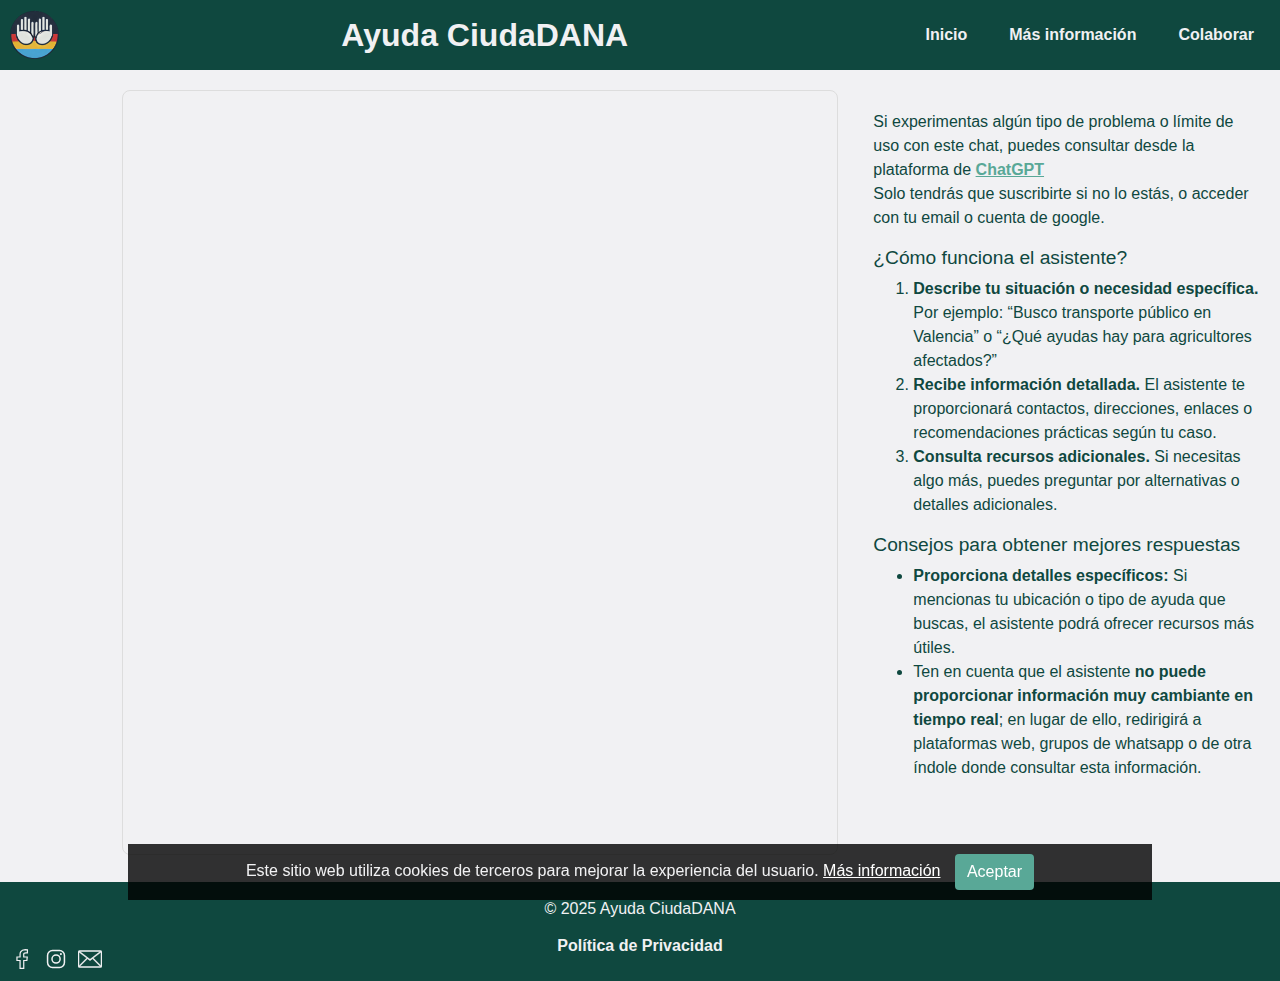
<file: index.html>
<!DOCTYPE html>
<html lang="en">
    <head>
        <meta charset="UTF-8">
        <meta name="viewport" content="width=device-width, initial-scale=1.0">
        <title>Ayuda CiudaDANA</title>
        <link rel="stylesheet" href="https://stackpath.bootstrapcdn.com/bootstrap/4.5.2/css/bootstrap.min.css">
        <link rel="stylesheet" href="src/css/styles.css">
        <link rel="icon" href="assets/images/favicon.png" type="image/png" sizes="64x64">
    </head>
    <body>
        <header>
            <a href="index.html">
    <img src="assets/images/favicon.png" alt="Logo" class="logo">
</a>
            <h1 class="desktop">Ayuda CiudaDANA</h1>
            <nav>
                <ul class="nav">
                    <li class="nav-item desktop"><a class="nav-link" href="index.html">Inicio</a></li>
                    <li class="nav-item"><a class="nav-link" href="informacion.html">Más información</a></li>
                    <li class="nav-item"><a class="nav-link" href="https://docs.google.com/forms/d/e/1FAIpQLSehAuGHEoLklO55OTXAfHn6-4UfOqzXRkGXZFRJq-l5tNhA9g/viewform?usp=header">Colaborar</a></li>
                    <!--<li class="nav-item mobile"><a class="nav-link" href="apoyar.html">Apoyar</a></li>-->
                    <!--<li class="nav-item desktop"><a class="nav-link" target="_blank" href="https://docs.google.com/forms/d/e/1FAIpQLSfA8-1fHoUd4fayLYDmZsV1x6l9KceE4DXKJ8zA0-10I_GkFQ/viewform?usp=sf_link">Encuesta de satisfacción</a></li>-->
                    <!--<li class="nav-item"><a class="nav-link" href="mailto:ayudaciudadana.ia@gmail.com">Contacto</a></li>-->
                </ul>
            </nav>
        </header>
        <main class="container-fluid">
            <div class="row">
                <div class="col-lg-0 col-md-1 col-sm-0">
                </div>
                <div class="col-lg-7 col-md-8 col-sm-12">
                    <iframe
                        src="https://www.chatbase.co/chatbot-iframe/7gGthDjTino7LSeWfmX0X"
                        frameborder="0" class="chatbot"
                    ></iframe>
                </div>
            <div class="col-lg-4 col-md-3 com-sm-12 text-container">
                <p>Si experimentas algún tipo de problema o límite de uso con este chat, puedes consultar desde la plataforma de <a href="https://chatgpt.com/g/g-673082800a448190bd45a16e20c4fab5-ayuda-ciudadana">ChatGPT</a><br>Solo tendrás que suscribirte si no lo estás, o acceder con tu email o cuenta de google.
            
                <h4>¿Cómo funciona el asistente?</h4>
                <ol>
                    <li><b>Describe tu situación o necesidad específica.</b> Por ejemplo: “Busco transporte público en Valencia” o “¿Qué ayudas hay para agricultores afectados?”</li>
                    <li><b>Recibe información detallada.</b> El asistente te proporcionará contactos, direcciones, enlaces o recomendaciones prácticas según tu caso.</li>
                    <li><b>Consulta recursos adicionales.</b> Si necesitas algo más, puedes preguntar por alternativas o detalles adicionales.</li>
                </ol>
                <h4>Consejos para obtener mejores respuestas</h4>
                <ul>
                    <li><b>Proporciona detalles específicos:</b> Si mencionas tu ubicación o tipo de ayuda que buscas, el asistente podrá ofrecer recursos más útiles.</li>
                    <li>Ten en cuenta que el asistente <b>no puede proporcionar información muy cambiante en tiempo real</b>; en lugar de ello, redirigirá a plataformas web, grupos de whatsapp o de otra índole donde consultar esta información.</li>
                </ul>
            </div>
            <div class="row mobile">
                <div class="text-container mobile">
                     </div>
            </div>
            <!--<div class="row mobile">
                <div class="col-12 text-center">
                    <a class="btn btn-primary nav-link" href="info">Más información</a>
                </div>
            </div>-->
            <div class="cookie-consent" id="cookieConsent">
        <p>Este sitio web utiliza cookies de terceros para mejorar la experiencia del usuario. <a href="privacy.html" target="_blank" style="color: #fff; text-decoration: underline;">Más información</a>
            <button class="btn btn-primary" onclick="acceptCookies()">Aceptar</button></p>
        </div>
        <div id="myModal" class="modal">
            <div class="modal-content">
                <span class="close">&times;</span>
            <p>Si experimentas algún tipo de problema o límite de uso con este chat, puedes consultar desde la plataforma de <a style="color: #59A897;" href="https://chatgpt.com/g/g-673082800a448190bd45a16e20c4fab5-ayuda-ciudadana">ChatGPT</a><br>Solo tendrás que suscribirte si no lo estás, o acceder con tu email o cuenta de google.
            <!--<button class="btn btn-primary" onclick="closeModal()">Cerrar</button></p>-->
            </div>
        </div>
        <script>
            function acceptCookies() {
                document.getElementById('cookieConsent').style.display = 'none';
                // Aquí puedes añadir el código para almacenar la aceptación de cookies en localStorage o cookies
            }

            // Get the modal
            var modal = document.getElementById("myModal");

            function closeModal() {
                modal.style.display = "none";
            }
            // Get the <span> element that closes the modal
            var span = document.getElementsByClassName("close")[0];

            // When the user clicks on <span> (x), close the modal
            span.onclick = function() {
                modal.style.display = "none";
            }

            // When the user clicks anywhere outside of the modal, close it
            window.onclick = function(event) {
                if (event.target == modal) {
                    modal.style.display = "none";
                }
            }

            // Show the modal after 5 seconds
            setTimeout(function() {
                modal.style.display = "block";
            }, 60000);
        </script>
        </main>
        <footer>
            <p>&copy; 2025 Ayuda CiudaDANA</p>
            <p><a class="nav-link" href="privacy.html">Política de Privacidad</a></p>
            <div class="social-icons">
                <a href="https://www.facebook.com/61569781966687/" target="_blank">
                    <img class="social-icon" src="assets/images/facebook-icon.svg" alt="Facebook" />
                </a>
                <a href="https://www.instagram.com/ayudaciudadana.ia" target="_blank">
                    <img class="social-icon" src="assets/images/instagram-icon.svg" alt="Instagram" />
                </a>
                <a href="mailto:ayudaciudadana.ia@gmail.com">
                    <img class="social-icon" src="assets/images/email-icon.svg" alt="Email" />
                </a>
            </div>
        </footer>
        <script src="https://code.jquery.com/jquery-3.5.1.slim.min.js"></script>
        <script src="https://cdn.jsdelivr.net/npm/@popperjs/core@2.9.2/dist/umd/popper.min.js"></script>
        <script src="https://stackpath.bootstrapcdn.com/bootstrap/4.5.2/js/bootstrap.min.js"></script>
        <script src="src/js/scripts.js"></script>
    </body>
</html>
</file>
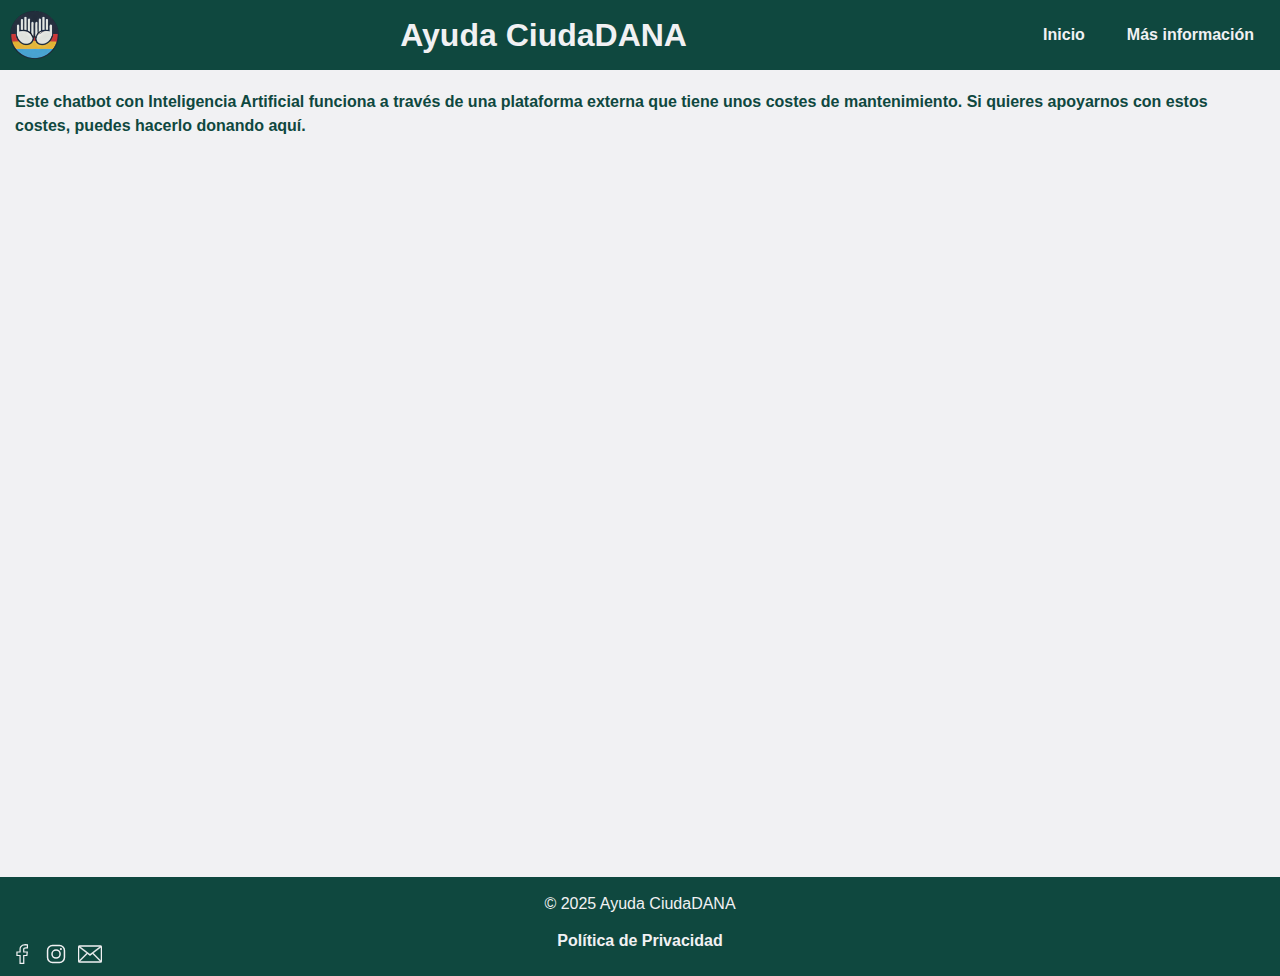
<file: apoyar.html>
<!DOCTYPE html>
<html lang="en">
<head>
    <meta charset="UTF-8">
    <meta name="viewport" content="width=device-width, initial-scale=1.0">
    <title>Ayuda CiudaDANA</title>
    <link rel="stylesheet" href="https://stackpath.bootstrapcdn.com/bootstrap/4.5.2/css/bootstrap.min.css">
    <link rel="stylesheet" href="src/css/styles.css">
    <link rel="icon" href="assets/images/favicon.png" type="image/png" sizes="64x64">
</head>
<body>
    <header>
        <a href="index.html">
    <img src="assets/images/favicon.png" alt="Logo" class="logo">
</a>
        <h1 class="desktop">Ayuda CiudaDANA</h1>
        <nav>
            <ul class="nav">
                <li class="nav-item desktop"><a class="nav-link" href="index.html">Inicio</a></li>
                <li class="nav-item"><a class="nav-link" href="informacion.html">Más información</a></li>
                <!--<li class="nav-item mobile"><a class="nav-link" href="apoyar.html">Apoyar</a></li>-->
                <!--<li class="nav-item desktop"><a class="nav-link" target="_blank" href="https://docs.google.com/forms/d/e/1FAIpQLSfA8-1fHoUd4fayLYDmZsV1x6l9KceE4DXKJ8zA0-10I_GkFQ/viewform?usp=sf_link">Encuesta de satisfacción</a></li>-->
                <!--<li class="nav-item"><a class="nav-link" href="mailto:ayudaciudadana.ia@gmail.com">Contacto</a></li>-->
            </ul>
        </nav>
    </header>
    <main class="container-fluid">
        <div class="row">
            <div class="col-md-12">
                <div class="iframe-container">
                    <p class="text-bold">
                        Este chatbot con Inteligencia Artificial funciona a través de una plataforma externa que tiene unos costes de mantenimiento. 
                        Si quieres apoyarnos con estos costes, puedes hacerlo donando aquí.
                    </p>
                    <iframe id="kofiframe" src="https://ko-fi.com/ayudaciudadana/?hidefeed=true&widget=true&embed=true&preview=true" height="650" title="ayudaciudadana">
                    </iframe>
                </div>
                <a class="btn btn-primary nav-link mobile" href="index">Volver al chat</a>
            </div>
        </div>
    </main>
    <footer>
        <p>&copy; 2025 Ayuda CiudaDANA</p>
        <p><a class="nav-link" href="privacy.html">Política de Privacidad</a></p>
          <div class="social-icons">
            <a href="https://www.facebook.com/61569781966687/" target="_blank">
                <img class="social-icon" src="assets/images/facebook-icon.svg" alt="Facebook" />
            </a>
            <a href="https://www.instagram.com/ayudaciudadana.ia" target="_blank">
                <img class="social-icon" src="assets/images/instagram-icon.svg" alt="Instagram" />
            </a>
            <a href="mailto:ayudaciudadana.ia@gmail.com">
                <img class="social-icon" src="assets/images/email-icon.svg" alt="Email" />
            </a>
        </div>  
    </footer>
    <script src="https://code.jquery.com/jquery-3.5.1.slim.min.js"></script>
    <script src="https://cdn.jsdelivr.net/npm/@popperjs/core@2.9.2/dist/umd/popper.min.js"></script>
    <script src="https://stackpath.bootstrapcdn.com/bootstrap/4.5.2/js/bootstrap.min.js"></script>
    <script src="src/js/scripts.js"></script>
</body>
</html>
</file>
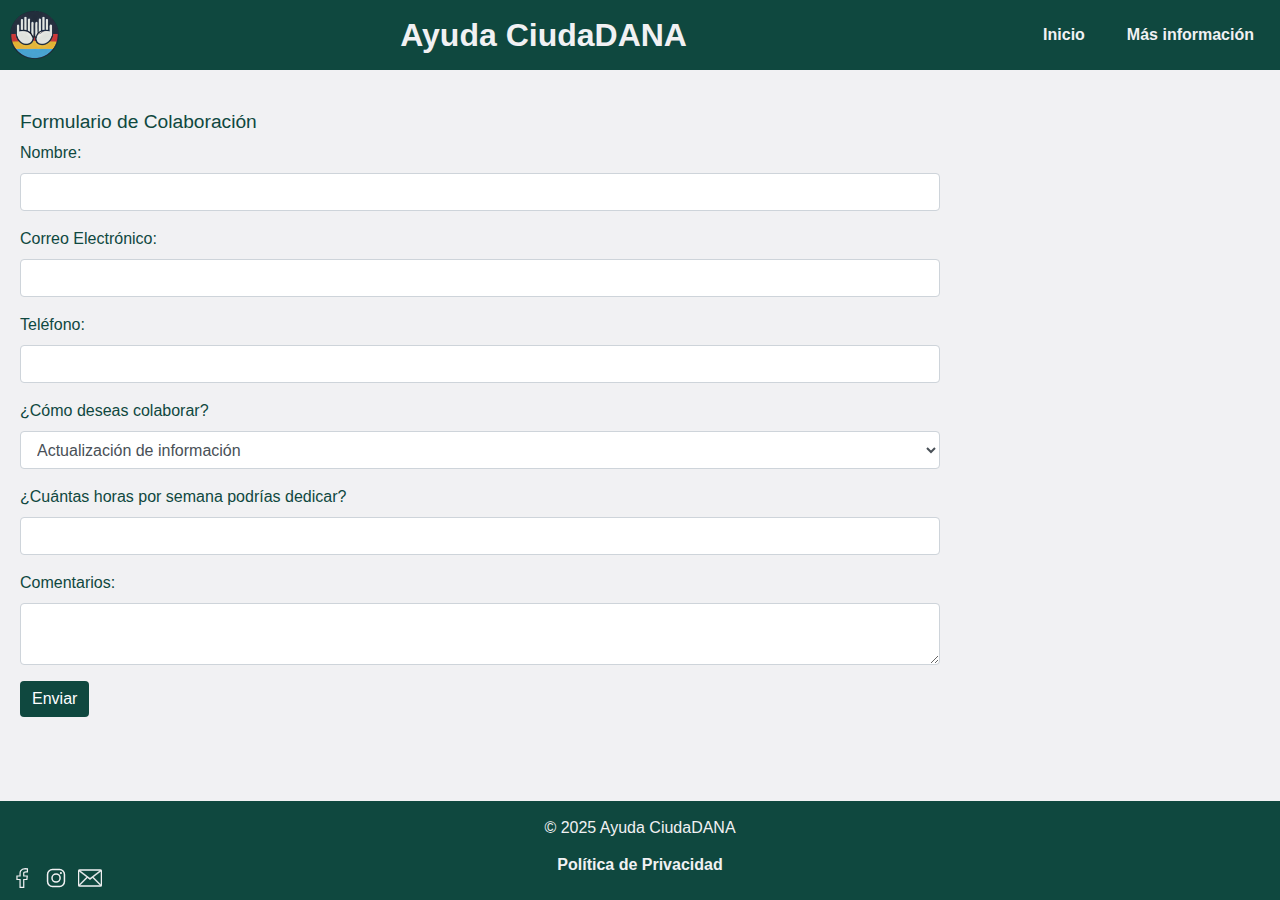
<file: colaborar.html>
<!DOCTYPE html>
<html lang="en">
<head>
    <meta charset="UTF-8">
    <meta name="viewport" content="width=device-width, initial-scale=1.0">
    <title>Ayuda CiudaDANA</title>
    <link rel="stylesheet" href="https://stackpath.bootstrapcdn.com/bootstrap/4.5.2/css/bootstrap.min.css">
    <link rel="stylesheet" href="src/css/styles.css">
    <link rel="icon" href="assets/images/favicon.png" type="image/png" sizes="64x64">
</head>
<body>
    <header>
        <a href="index.html">
    <img src="assets/images/favicon.png" alt="Logo" class="logo">
</a>
        <h1 class="desktop">Ayuda CiudaDANA</h1>
        <nav>
            <ul class="nav">
                <li class="nav-item desktop"><a class="nav-link" href="index.html">Inicio</a></li>
                <li class="nav-item"><a class="nav-link" href="informacion.html">Más información</a></li>
                <!--<li class="nav-item mobile"><a class="nav-link" href="apoyar.html">Apoyar</a></li>-->
                <!--<li class="nav-item desktop"><a class="nav-link" target="_blank" href="https://docs.google.com/forms/d/e/1FAIpQLSfA8-1fHoUd4fayLYDmZsV1x6l9KceE4DXKJ8zA0-10I_GkFQ/viewform?usp=sf_link">Encuesta de satisfacción</a></li>-->
                <!--<li class="nav-item"><a class="nav-link" href="mailto:ayudaciudadana.ia@gmail.com">Contacto</a></li>-->
            </ul>
        </nav>
    </header>
    <main class="container-fluid">
        <div class="row">
            <div class="col-lg-9 col-md-7 col-sm-12 text-container">
                <h4>Formulario de Colaboración</h4>
                <form action="colaborar.php" method="post">
                    <div class="form-group">
                        <label for="name">Nombre:</label>
                        <input type="text" class="form-control" id="name" name="name" required>
                    </div>
                    <div class="form-group">
                        <label for="email">Correo Electrónico:</label>
                        <input type="email" class="form-control" id="email" name="email" required>
                    </div>
                    <div class="form-group">
                        <label for="phone">Teléfono:</label>
                        <input type="phone" class="form-control" id="phone" name="phone">
                    </div>
                    <div class="form-group">
                        <label for="collaboration">¿Cómo deseas colaborar?</label>
                        <select class="form-control" id="collaboration" name="collaboration" required>
                            <option value="information_collection">Actualización de información</option>
                            <option value="ai_training">Entrenamiento de IA</option>
                            <option value="web_development">Desarrollo web</option>
                            <option value="others">Otros (especificar abajo)</option>
                        </select>
                    </div>
                    <div class="form-group" id="other_collaboration_div" style="display: none;">
                    <textarea class="form-control" name="other_collaboration" id="other_collaboration" rows="2"></textarea>
                    </div>
                    <div class="form-group">
                        <label for="hours">¿Cuántas horas por semana podrías dedicar?</label>
                        <input type="number" class="form-control" id="hours" name="hours" required>
                    </div>
                    <div class="form-group">
                        <label for="comments">Comentarios:</label>
                        <textarea class="form-control" name="comments" id="comments" rows="2"></textarea>
                    </div>
                    <button type="submit" class="btn btn-primary">Enviar</button>
                </form>
            </div>
            <div class="col-12 btn-container mobile">
                <a class="col-6 btn btn-primary nav-link btn-spacing" href="index.html">Volver al chat</a>
            </div>
        </div>
    </main>
    <footer>
        <p>&copy; 2025 Ayuda CiudaDANA</p>
        <p><a class="nav-link" href="privacy.html">Política de Privacidad</a></p>
          <div class="social-icons">
            <a href="https://www.facebook.com/61569781966687/" target="_blank">
                <img class="social-icon" src="assets/images/facebook-icon.svg" alt="Facebook" />
            </a>
            <a href="https://www.instagram.com/ayudaciudadana.ia" target="_blank">
                <img class="social-icon" src="assets/images/instagram-icon.svg" alt="Instagram" />
            </a>
            <a href="mailto:ayudaciudadana.ia@gmail.com">
                <img class="social-icon" src="assets/images/email-icon.svg" alt="Email" />
            </a>
        </div>  
    </footer>
    <script src="https://code.jquery.com/jquery-3.5.1.slim.min.js"></script>
    <script src="https://cdn.jsdelivr.net/npm/@popperjs/core@2.9.2/dist/umd/popper.min.js"></script>
    <script src="https://stackpath.bootstrapcdn.com/bootstrap/4.5.2/js/bootstrap.min.js"></script>
    <script src="src/js/scripts.js"></script>
    <script>
        document.getElementById('collaboration').addEventListener('change', function () {
            var otherCollaborationDiv = document.getElementById('other_collaboration_div');
            if (this.value === 'others') {
                otherCollaborationDiv.style.display = 'block';
            } else {
                otherCollaborationDiv.style.display = 'none';
            }
        });
    </script>
</body>
</html>
</file>
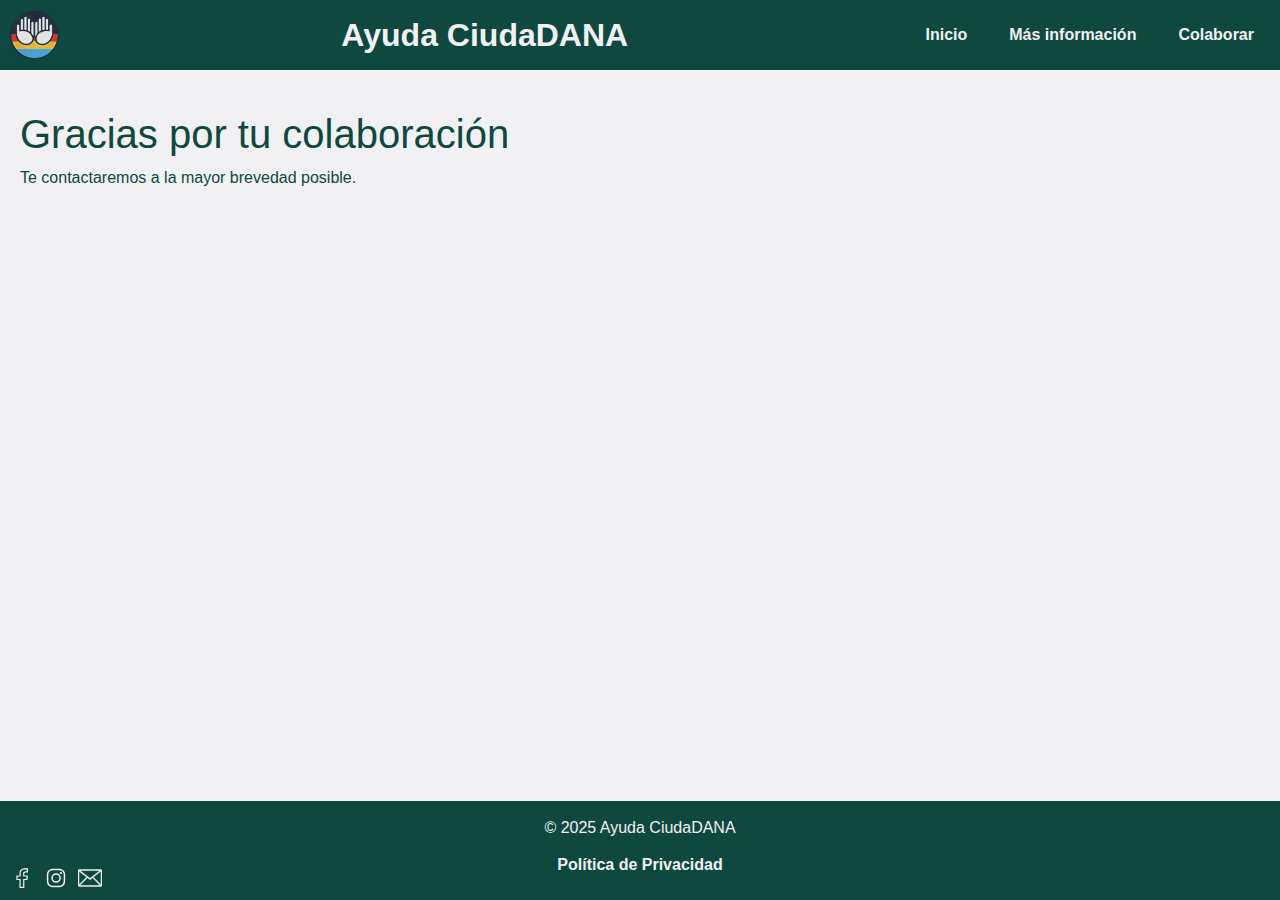
<file: gracias.html>
<!DOCTYPE html>
<html lang="en">
<head>
    <meta charset="UTF-8">
    <meta name="viewport" content="width=device-width, initial-scale=1.0">
    <title>Ayuda CiudaDANA</title>
    <link rel="stylesheet" href="https://stackpath.bootstrapcdn.com/bootstrap/4.5.2/css/bootstrap.min.css">
    <link rel="stylesheet" href="src/css/styles.css">
    <link rel="icon" href="assets/images/favicon.png" type="image/png" sizes="64x64">
</head>
<body>
    <header>
        <a href="index.html">
    <img src="assets/images/favicon.png" alt="Logo" class="logo">
</a>
        <h1 class="desktop">Ayuda CiudaDANA</h1>
        <nav>
            <ul class="nav">
                <li class="nav-item desktop"><a class="nav-link" href="index.html">Inicio</a></li>
                <li class="nav-item"><a class="nav-link" href="informacion.html">Más información</a></li>
                <li class="nav-item"><a class="nav-link" href="https://docs.google.com/forms/d/e/1FAIpQLSehAuGHEoLklO55OTXAfHn6-4UfOqzXRkGXZFRJq-l5tNhA9g/viewform?usp=header">Colaborar</a></li>
                <!--<li class="nav-item mobile"><a class="nav-link" href="apoyar.html">Apoyar</a></li>-->
                <!--<li class="nav-item desktop"><a class="nav-link" target="_blank" href="https://docs.google.com/forms/d/e/1FAIpQLSfA8-1fHoUd4fayLYDmZsV1x6l9KceE4DXKJ8zA0-10I_GkFQ/viewform?usp=sf_link">Encuesta de satisfacción</a></li>-->
                <!--<li class="nav-item"><a class="nav-link" href="mailto:ayudaciudadana.ia@gmail.com">Contacto</a></li>-->
            </ul>
        </nav>
    </header>
    <main class="container-fluid">
        <div class="row">
            <div class="col-lg-9 col-md-7 col-sm-12 text-container">
                <h1>Gracias por tu colaboración</h1>
                <p>Te contactaremos a la mayor brevedad posible.</p>
            </div>
        <div class="col-12 btn-container mobile">
            <a class="col-6 btn btn-primary nav-link btn-spacing" href="index.html">Volver al chat</a>
        </div>
        </div>
    </main>
    <footer>
        <p>&copy; 2025 Ayuda CiudaDANA</p>
        <p><a class="nav-link" href="privacy.html">Política de Privacidad</a></p>
          <div class="social-icons">
            <a href="https://www.facebook.com/61569781966687/" target="_blank">
                <img class="social-icon" src="assets/images/facebook-icon.svg" alt="Facebook" />
            </a>
            <a href="https://www.instagram.com/ayudaciudadana.ia" target="_blank">
                <img class="social-icon" src="assets/images/instagram-icon.svg" alt="Instagram" />
            </a>
            <a href="mailto:ayudaciudadana.ia@gmail.com">
                <img class="social-icon" src="assets/images/email-icon.svg" alt="Email" />
            </a>
        </div>  
    </footer>
    <script src="https://code.jquery.com/jquery-3.5.1.slim.min.js"></script>
    <script src="https://cdn.jsdelivr.net/npm/@popperjs/core@2.9.2/dist/umd/popper.min.js"></script>
    <script src="https://stackpath.bootstrapcdn.com/bootstrap/4.5.2/js/bootstrap.min.js"></script>
    <script src="src/js/scripts.js"></script>
</body>
</html>
</file>
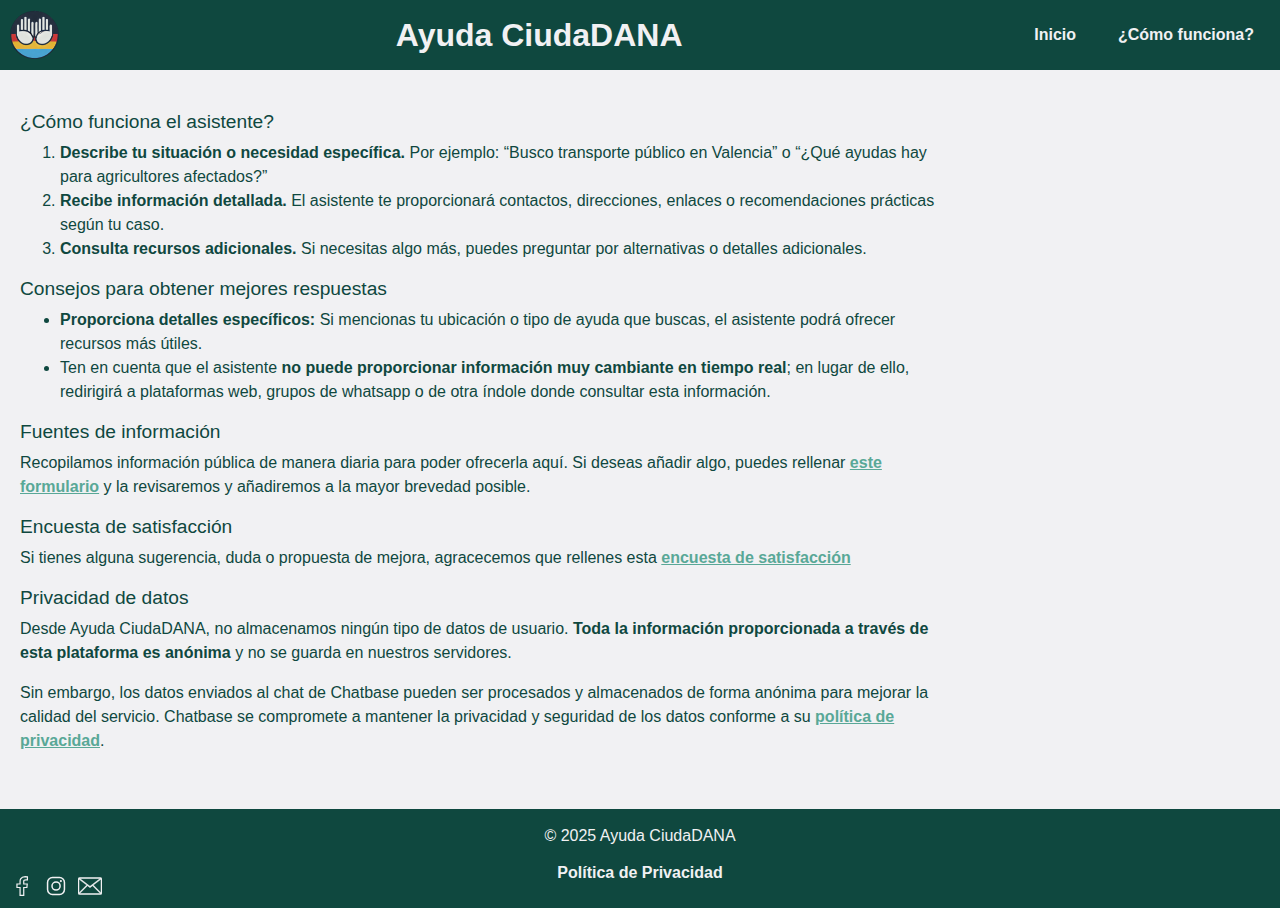
<file: info.html>
<!DOCTYPE html>
<html lang="en">
<head>
    <meta charset="UTF-8">
    <meta name="viewport" content="width=device-width, initial-scale=1.0">
    <title>Ayuda CiudaDANA</title>
    <link rel="stylesheet" href="https://stackpath.bootstrapcdn.com/bootstrap/4.5.2/css/bootstrap.min.css">
    <link rel="stylesheet" href="src/css/styles.css">
    <link rel="icon" href="assets/images/favicon.png" type="image/png" sizes="64x64">
</head>
<body>
    <header>
        <img src="assets/images/favicon.png" alt="Logo" class="logo">
        <h1 class="desktop">Ayuda CiudaDANA</h1>
        <nav>
            <ul class="nav">
                <li class="nav-item"><a class="nav-link" href="index.html">Inicio</a></li>
                <li class="nav-item"><a class="nav-link" href="info.html">¿Cómo funciona?</a></li>
                <!--<li class="nav-item mobile"><a class="nav-link" href="apoyar.html">Apoyar</a></li>-->
                <!--<li class="nav-item desktop"><a class="nav-link" target="_blank" href="https://docs.google.com/forms/d/e/1FAIpQLSfA8-1fHoUd4fayLYDmZsV1x6l9KceE4DXKJ8zA0-10I_GkFQ/viewform?usp=sf_link">Encuesta de satisfacción</a></li>-->
                <!--<li class="nav-item"><a class="nav-link" href="mailto:ayudaciudadana.ia@gmail.com">Contacto</a></li>-->
            </ul>
        </nav>
    </header>
    <main class="container-fluid">
        <div class="row">
            <div class="col-lg-9 col-md-7 col-sm-12 text-container">
                <h4>¿Cómo funciona el asistente?</h4>
                <ol>
                    <li><b>Describe tu situación o necesidad específica.</b> Por ejemplo: “Busco transporte público en Valencia” o “¿Qué ayudas hay para agricultores afectados?”</li>
                    <li><b>Recibe información detallada.</b> El asistente te proporcionará contactos, direcciones, enlaces o recomendaciones prácticas según tu caso.</li>
                    <li><b>Consulta recursos adicionales.</b> Si necesitas algo más, puedes preguntar por alternativas o detalles adicionales.</li>
                </ol>
                <h4>Consejos para obtener mejores respuestas</h4>
                <ul>
                    <li><b>Proporciona detalles específicos:</b> Si mencionas tu ubicación o tipo de ayuda que buscas, el asistente podrá ofrecer recursos más útiles.</li>
                    <li>Ten en cuenta que el asistente <b>no puede proporcionar información muy cambiante en tiempo real</b>; en lugar de ello, redirigirá a plataformas web, grupos de whatsapp o de otra índole donde consultar esta información.</li>
                </ul>
                <h4>Fuentes de información</h4>
                <p>Recopilamos información pública de manera diaria para poder ofrecerla aquí. Si deseas añadir algo, puedes rellenar <a class="text-link" href="https://docs.google.com/forms/d/e/1FAIpQLScI_9EXvljguK1wj_jvp4oRb3ZXxA6Rhbvv2O8YiVnkizDLIA/viewform?usp=sf_link" target="_blank"> este formulario</a> y la revisaremos y añadiremos a la mayor brevedad posible.</p>
                <h4>Encuesta de satisfacción</h4> 
                <p>Si tienes alguna sugerencia, duda o propuesta de mejora, agracecemos que rellenes esta <a class="text-link" target="_blank" href="https://docs.google.com/forms/d/e/1FAIpQLSfA8-1fHoUd4fayLYDmZsV1x6l9KceE4DXKJ8zA0-10I_GkFQ/viewform?usp=sf_link">encuesta de satisfacción</a></p>
                <h4>Privacidad de datos</h4>
                <p>Desde Ayuda CiudaDANA, no almacenamos ningún tipo de datos de usuario. <b>Toda la información proporcionada a través de esta plataforma es anónima</b> y no se guarda en nuestros servidores.</p>
                <p>Sin embargo, los datos enviados al chat de Chatbase pueden ser procesados y almacenados de forma anónima para mejorar la calidad del servicio. Chatbase se compromete a mantener la privacidad y seguridad de los datos conforme a su <a class="text-link" href="https://www.chatbase.co/legal/privacy" target="_blank">política de privacidad</a>.</p>
            </div>
        <div class="col-12 btn-container mobile">
            <a class="col-6 btn btn-primary nav-link btn-spacing" href="index.html">Volver al chat</a>
        </div>
        </div>
    </main>
    <footer>
        <p>&copy; 2025 Ayuda CiudaDANA</p>
        <p><a class="nav-link" href="privacy.html">Política de Privacidad</a></p>
          <div class="social-icons">
            <a href="https://www.facebook.com/61569781966687/" target="_blank">
                <img class="social-icon" src="assets/images/facebook-icon.svg" alt="Facebook" />
            </a>
            <a href="https://www.instagram.com/ayudaciudadana.ia" target="_blank">
                <img class="social-icon" src="assets/images/instagram-icon.svg" alt="Instagram" />
            </a>
            <a href="mailto:ayudaciudadana.ia@gmail.com">
                <img class="social-icon" src="assets/images/email-icon.svg" alt="Email" />
            </a>
        </div>  
    </footer>
    <script src="https://code.jquery.com/jquery-3.5.1.slim.min.js"></script>
    <script src="https://cdn.jsdelivr.net/npm/@popperjs/core@2.9.2/dist/umd/popper.min.js"></script>
    <script src="https://stackpath.bootstrapcdn.com/bootstrap/4.5.2/js/bootstrap.min.js"></script>
    <script src="src/js/scripts.js"></script>
</body>
</html>
</file>
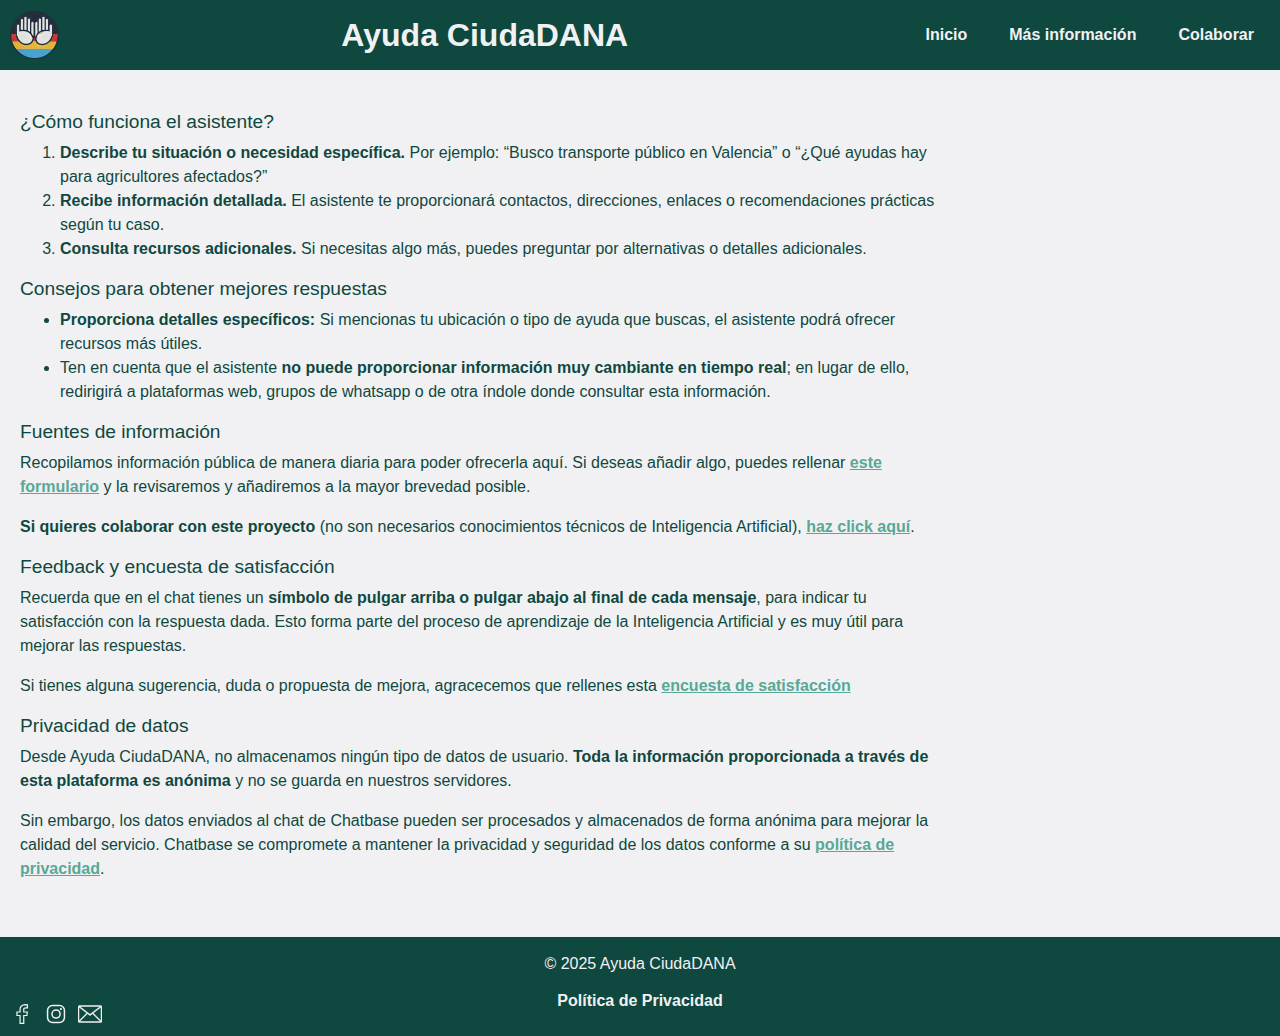
<file: informacion.html>
<!DOCTYPE html>
<html lang="en">
<head>
    <meta charset="UTF-8">
    <meta name="viewport" content="width=device-width, initial-scale=1.0">
    <title>Ayuda CiudaDANA</title>
    <link rel="stylesheet" href="https://stackpath.bootstrapcdn.com/bootstrap/4.5.2/css/bootstrap.min.css">
    <link rel="stylesheet" href="src/css/styles.css">
    <link rel="icon" href="assets/images/favicon.png" type="image/png" sizes="64x64">
</head>
<body>
    <header>
        <a href="index.html">
    <img src="assets/images/favicon.png" alt="Logo" class="logo">
</a>
        <h1 class="desktop">Ayuda CiudaDANA</h1>
        <nav>
            <ul class="nav">
                <li class="nav-item desktop"><a class="nav-link" href="index.html">Inicio</a></li>
                <li class="nav-item"><a class="nav-link" href="informacion.html">Más información</a></li>
                <li class="nav-item"><a class="nav-link" href="https://docs.google.com/forms/d/e/1FAIpQLSehAuGHEoLklO55OTXAfHn6-4UfOqzXRkGXZFRJq-l5tNhA9g/viewform?usp=header">Colaborar</a></li>
                <!--<li class="nav-item mobile"><a class="nav-link" href="apoyar.html">Apoyar</a></li>-->
                <!--<li class="nav-item desktop"><a class="nav-link" target="_blank" href="https://docs.google.com/forms/d/e/1FAIpQLSfA8-1fHoUd4fayLYDmZsV1x6l9KceE4DXKJ8zA0-10I_GkFQ/viewform?usp=sf_link">Encuesta de satisfacción</a></li>-->
                <!--<li class="nav-item"><a class="nav-link" href="mailto:ayudaciudadana.ia@gmail.com">Contacto</a></li>-->
            </ul>
        </nav>
    </header>
    <main class="container-fluid">
        <div class="row">
            <div class="col-lg-9 col-md-7 col-sm-12 text-container">
                <h4>¿Cómo funciona el asistente?</h4>
                <ol>
                    <li><b>Describe tu situación o necesidad específica.</b> Por ejemplo: “Busco transporte público en Valencia” o “¿Qué ayudas hay para agricultores afectados?”</li>
                    <li><b>Recibe información detallada.</b> El asistente te proporcionará contactos, direcciones, enlaces o recomendaciones prácticas según tu caso.</li>
                    <li><b>Consulta recursos adicionales.</b> Si necesitas algo más, puedes preguntar por alternativas o detalles adicionales.</li>
                </ol>
                <h4>Consejos para obtener mejores respuestas</h4>
                <ul>
                    <li><b>Proporciona detalles específicos:</b> Si mencionas tu ubicación o tipo de ayuda que buscas, el asistente podrá ofrecer recursos más útiles.</li>
                    <li>Ten en cuenta que el asistente <b>no puede proporcionar información muy cambiante en tiempo real</b>; en lugar de ello, redirigirá a plataformas web, grupos de whatsapp o de otra índole donde consultar esta información.</li>
                </ul>
                <h4>Fuentes de información</h4>
                <p>Recopilamos información pública de manera diaria para poder ofrecerla aquí. Si deseas añadir algo, puedes rellenar <a class="text-link" href="https://docs.google.com/forms/d/e/1FAIpQLScI_9EXvljguK1wj_jvp4oRb3ZXxA6Rhbvv2O8YiVnkizDLIA/viewform?usp=sf_link" target="_blank"> este formulario</a> y la revisaremos y añadiremos a la mayor brevedad posible.</p>
                <p><b>Si quieres colaborar con este proyecto</b> (no son necesarios conocimientos técnicos de Inteligencia Artificial), <a class="text-link" href="https://docs.google.com/forms/d/e/1FAIpQLSehAuGHEoLklO55OTXAfHn6-4UfOqzXRkGXZFRJq-l5tNhA9g/viewform?usp=header">haz click aquí</a>.</p>
                <h4>Feedback y encuesta de satisfacción</h4> 
                <p>Recuerda que en el chat tienes un <b>símbolo de pulgar arriba o pulgar abajo al final de cada mensaje</b>, para indicar tu satisfacción con la respuesta dada. Esto forma parte del proceso de aprendizaje de la Inteligencia Artificial y es muy útil para mejorar las respuestas.</p>
                <p>Si tienes alguna sugerencia, duda o propuesta de mejora, agracecemos que rellenes esta <a class="text-link" target="_blank" href="https://docs.google.com/forms/d/e/1FAIpQLSfA8-1fHoUd4fayLYDmZsV1x6l9KceE4DXKJ8zA0-10I_GkFQ/viewform?usp=sf_link">encuesta de satisfacción</a></p>
                <h4>Privacidad de datos</h4>
                <p>Desde Ayuda CiudaDANA, no almacenamos ningún tipo de datos de usuario. <b>Toda la información proporcionada a través de esta plataforma es anónima</b> y no se guarda en nuestros servidores.</p>
                <p>Sin embargo, los datos enviados al chat de Chatbase pueden ser procesados y almacenados de forma anónima para mejorar la calidad del servicio. Chatbase se compromete a mantener la privacidad y seguridad de los datos conforme a su <a class="text-link" href="https://www.chatbase.co/legal/privacy" target="_blank">política de privacidad</a>.</p>
            </div>
        <div class="col-12 btn-container mobile">
            <a class="col-6 btn btn-primary nav-link btn-spacing" href="index.html">Volver al chat</a>
        </div>
        </div>
    </main>
    <footer>
        <p>&copy; 2025 Ayuda CiudaDANA</p>
        <p><a class="nav-link" href="privacy.html">Política de Privacidad</a></p>
          <div class="social-icons">
            <a href="https://www.facebook.com/61569781966687/" target="_blank">
                <img class="social-icon" src="assets/images/facebook-icon.svg" alt="Facebook" />
            </a>
            <a href="https://www.instagram.com/ayudaciudadana.ia" target="_blank">
                <img class="social-icon" src="assets/images/instagram-icon.svg" alt="Instagram" />
            </a>
            <a href="mailto:ayudaciudadana.ia@gmail.com">
                <img class="social-icon" src="assets/images/email-icon.svg" alt="Email" />
            </a>
        </div>  
    </footer>
    <script src="https://code.jquery.com/jquery-3.5.1.slim.min.js"></script>
    <script src="https://cdn.jsdelivr.net/npm/@popperjs/core@2.9.2/dist/umd/popper.min.js"></script>
    <script src="https://stackpath.bootstrapcdn.com/bootstrap/4.5.2/js/bootstrap.min.js"></script>
    <script src="src/js/scripts.js"></script>
</body>
</html>
</file>
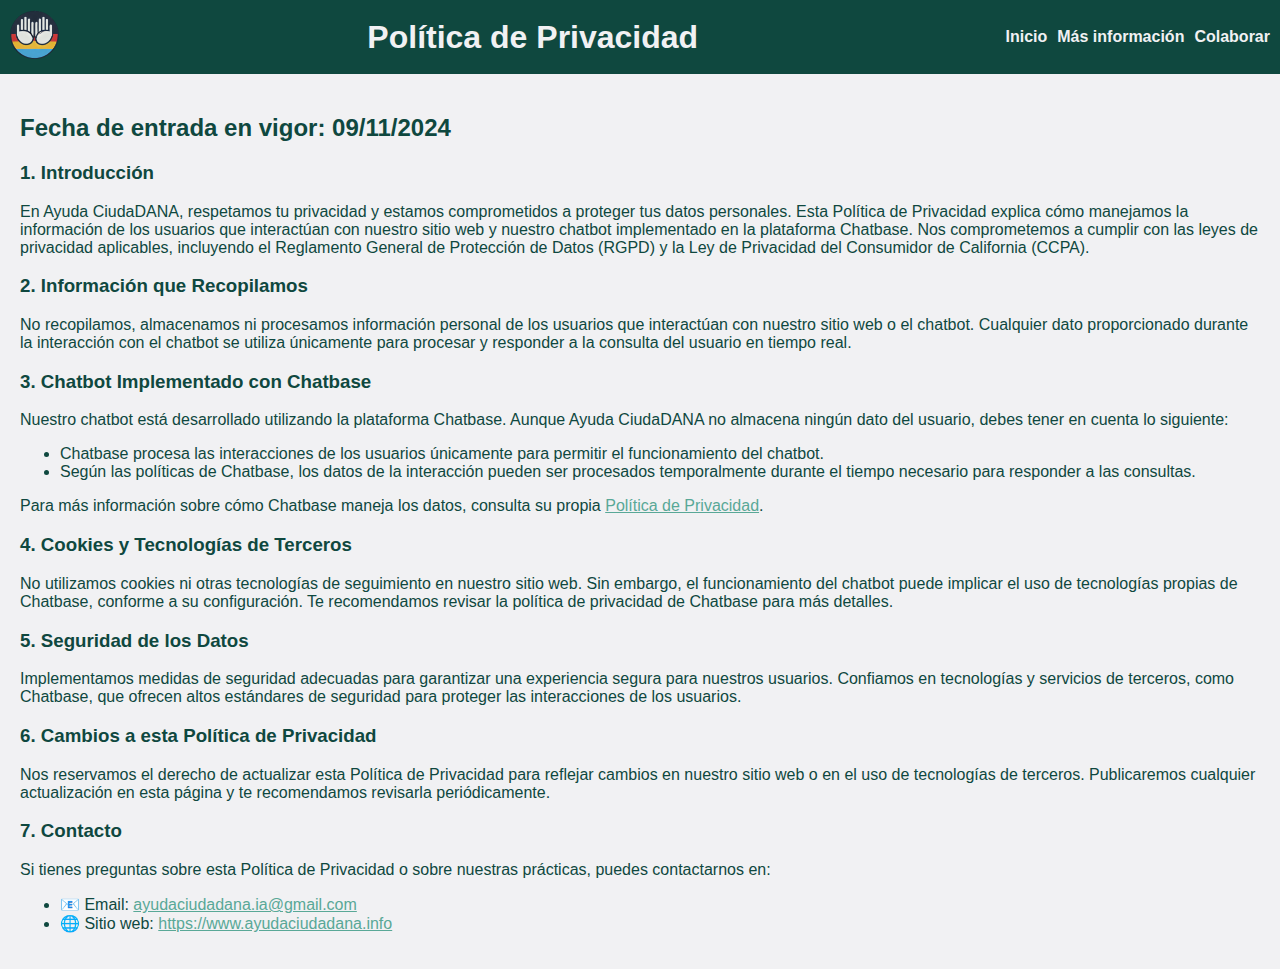
<file: privacy.html>
<!DOCTYPE html>
<html lang="en">
<head>
    <meta charset="UTF-8">
    <meta name="viewport" content="width=device-width, initial-scale=1.0">
    <title>Política de Privacidad</title>
    <link rel="stylesheet" href="src/css/styles.css">
</head>
<body>
    <header>
        <a href="index.html">
    <img src="assets/images/favicon.png" alt="Logo" class="logo">
</a>
        <h1 class="desktop">Política de Privacidad</h1>
        <nav>
            <ul class="nav">
                <li class="nav-item desktop"><a class="nav-link" href="index.html">Inicio</a></li>
                <li class="nav-item"><a class="nav-link" href="informacion.html">Más información</a></li>
                <li class="nav-item"><a class="nav-link" href="https://docs.google.com/forms/d/e/1FAIpQLSehAuGHEoLklO55OTXAfHn6-4UfOqzXRkGXZFRJq-l5tNhA9g/viewform?usp=header">Colaborar</a></li>
                <!--<li class="nav-item mobile"><a class="nav-link" href="apoyar.html">Apoyar</a></li>-->
                <!--<li class="nav-item desktop"><a class="nav-link" target="_blank" href="https://docs.google.com/forms/d/e/1FAIpQLSfA8-1fHoUd4fayLYDmZsV1x6l9KceE4DXKJ8zA0-10I_GkFQ/viewform?usp=sf_link">Encuesta de satisfacción</a></li>-->
                <!--<li class="nav-item"><a class="nav-link" href="mailto:ayudaciudadana.ia@gmail.com">Contacto</a></li>-->
            </ul>
        </nav>
    </header>

    <main>
        <h2>Fecha de entrada en vigor: 09/11/2024</h2>
    
        <h3>1. Introducción</h3>
        <p>
            En Ayuda CiudaDANA, respetamos tu privacidad y estamos comprometidos a proteger tus datos personales. Esta Política de Privacidad explica cómo manejamos la información de los usuarios que interactúan con nuestro sitio web y nuestro chatbot implementado en la plataforma Chatbase. Nos comprometemos a cumplir con las leyes de privacidad aplicables, incluyendo el Reglamento General de Protección de Datos (RGPD) y la Ley de Privacidad del Consumidor de California (CCPA).
        </p>
    
        <h3>2. Información que Recopilamos</h3>
        <p>
            No recopilamos, almacenamos ni procesamos información personal de los usuarios que interactúan con nuestro sitio web o el chatbot. Cualquier dato proporcionado durante la interacción con el chatbot se utiliza únicamente para procesar y responder a la consulta del usuario en tiempo real.
        </p>
    
        <h3>3. Chatbot Implementado con Chatbase</h3>
        <p>
            Nuestro chatbot está desarrollado utilizando la plataforma Chatbase. Aunque Ayuda CiudaDANA no almacena ningún dato del usuario, debes tener en cuenta lo siguiente:
        </p>
        <ul>
            <li>Chatbase procesa las interacciones de los usuarios únicamente para permitir el funcionamiento del chatbot.</li>
            <li>Según las políticas de Chatbase, los datos de la interacción pueden ser procesados temporalmente durante el tiempo necesario para responder a las consultas.</li>
        </ul>
        <p>
            Para más información sobre cómo Chatbase maneja los datos, consulta su propia <a class="text-link" class="text-link" href="https://www.chatbase.co/legal/privacy" target="_blank">Política de Privacidad</a>.
        </p>
    
        <h3>4. Cookies y Tecnologías de Terceros</h3>
        <p>
            No utilizamos cookies ni otras tecnologías de seguimiento en nuestro sitio web. Sin embargo, el funcionamiento del chatbot puede implicar el uso de tecnologías propias de Chatbase, conforme a su configuración. Te recomendamos revisar la política de privacidad de Chatbase para más detalles.
        </p>
    
        <h3>5. Seguridad de los Datos</h3>
        <p>
            Implementamos medidas de seguridad adecuadas para garantizar una experiencia segura para nuestros usuarios. Confiamos en tecnologías y servicios de terceros, como Chatbase, que ofrecen altos estándares de seguridad para proteger las interacciones de los usuarios.
        </p>
    
        <h3>6. Cambios a esta Política de Privacidad</h3>
        <p>
            Nos reservamos el derecho de actualizar esta Política de Privacidad para reflejar cambios en nuestro sitio web o en el uso de tecnologías de terceros. Publicaremos cualquier actualización en esta página y te recomendamos revisarla periódicamente.
        </p>
    
        <h3>7. Contacto</h3>
        <p>
            Si tienes preguntas sobre esta Política de Privacidad o sobre nuestras prácticas, puedes contactarnos en:
        </p>
        <ul>
            <li>📧 Email: <a class="text-link" href="mailto:ayudaciudadana.ia@gmail.com">ayudaciudadana.ia@gmail.com</a></li>
            <li>🌐 Sitio web: <a class="text-link" href="https://www.ayudaciudadana.info">https://www.ayudaciudadana.info</a></li>
        </ul>
    </main>    
</body>
</html>
</file>
<file: src/css/styles.css>
/* Reset margins for core elements */
html, body {
    margin: 0;
    padding: 0;
    width: 100%;
    overflow-x: hidden;
}

header, footer {
    width: 100vw;
    margin: 0;
    padding: 0;
}

body {
    font-family: Arial, sans-serif;
    padding: 0;
    background-color: #f1f1f3;
    color: #0F483F;
    display: flex;
    flex-direction: column;
    min-height: 100vh;
}

header {
    display: flex;
    align-items: center;
    justify-content: space-between;
    background-color: #0F483F;
    color: #0F483F;
    padding: 10px 10px;
    box-sizing: border-box;
}

header .logo {
    width: 50px;
    height: auto;
}

header h1 {
    margin: 0;
    text-align:left;
    font-weight: bold;
    font-size:xx-large;
    color: #f1f1f3;
}

h4 {
    font-size: 1.2rem;
}

nav ul {
    list-style: none;
    margin: 0;
    padding: 0;
    display: flex;
    gap: 10px;
}

nav ul li {
    display: inline;
}

nav ul li a {
    color: #f1f1f3;
    text-decoration: none;
    font-weight: bold;
    font-size:medium;
}

.nav-link:hover {
    color: #59A897 
}
.text-link {
    color: #59A897 
}
.text-link:hover {
    color: #0F483F; 
}

main {
    flex-grow: 1;
    padding: 20px;
    box-sizing: border-box;
    background-color: #f1f1f3;
    overflow-y: auto;
    width: 100%;
    margin: 0;
}

.text-container {
    background-color: #f1f1f3;
    padding: 20px; 
    color: #0F483F;
    font-size: 1.0rem;
}

.text-container a {
    color: #59A897; /* Same color as text-container */
    font-weight: bold; /* Make the text bold */
    text-decoration: underline; /* Add underline to indicate it's a link */
  }
  
  .text-container a:hover,
  .text-container a:focus {
    color: #0F483F; /* Change color on hover/focus */
    text-decoration: underline; /* Ensure underline remains on hover/focus */
  }

.btn-spacing {
    margin-right: 10px;
}

.btn-container {
    display: flex;
    justify-content: center;
}
.btn {
    background-color: #0F483F;
    border:none;
}
a.btn:focus {
    background-color: #0F483F;
    color: #59A897;
}
.chatbot {
    width: 100%;
    height: 85vh;
    border: 1px solid #ddd;
    border-radius: 8px;
    background-color: #f1f1f3;
    min-height: 450px;
}

.iframe-container {
    position: relative;
    width: 100%;
    height: 100%;
    min-height: 600px;
    padding-bottom: 56.25%;
    overflow:hidden;
    align-items: center;
}

.iframe-container iframe {
    position: absolute;
    width: 100%;
    height: 100%;
    z-index: 1;
    border:none;
    overflow: hidden;
}

.text-bold {
    color: #0F483F;
    text-decoration: none;
    font-weight: bold;
    font-size: 1.0rem; 
}

.doc {
    width: 100%;
    height: 75vh;
    border-radius: 8px;
    background-color: #f1f1f3;
}

footer {
    background-color: #0F483F;
    color: #f1f1f3;
    text-align: center;
    padding: 10px 0px;
    position: relative;
    bottom: 0;
}

footer p {
    margin: 5px 0;
}

footer a {
    color: #f1f1f3;
    text-decoration: none;
    font-weight: bold;
}

footer a:hover {
    text-decoration: none;
}

.social-icons {
    position: absolute;
    bottom: 10px;
    left: 10px;
    display: flex;
    gap: 10px;
    flex-wrap: wrap; 
}

.social-icon {
    width: 24px;
    height: 24px;
}

.cookie-consent {
    position: fixed;
    bottom: 0;
    left:10%;
    width: 80%;
    background-color: rgba(0, 0, 0, 0.8);
    color: #f1f1f3;
    text-align: center;
    padding: 10px;
    z-index: 1000;
}
.cookie-consent p {
    margin: 0;
    padding: 0;
}
.cookie-consent a {
    color: #f1f1f3;
    text-decoration: underline;
}
.cookie-consent button {
    margin-left: 10px;
    border:none;
    background-color: #59A897;
}
.cookie-consent button:hover {
    background-color: #0F483F;
}

/* The Modal (background) */
.modal {
    display: none; /* Hidden by default */
    position: fixed; /* Stay in place */
    z-index: 1; /* Sit on top */
    left: 0;
    top: 0;
    width: 100%; /* Full width */
    height: 100%; /* Full height */
    overflow: auto; /* Enable scroll if needed */
    background-color: rgba(0, 0, 0, 0.8); /* Black w/ opacity */
  }
  
  /* Modal Content/Box */
  .modal-content {
    background-color: rgba(0, 0, 0, 0.8); /* Same background color as cookie-consent */
    color: #fff; /* Same text color as cookie-consent */
    margin: 15% auto; /* 15% from the top and centered */
    padding: 20px;
    border: none;
    width: 80%; /* Could be more or less, depending on screen size */
    position: relative;
  }
  
  /* The Close Button */
  .close {
    color: #59A897;
    position: absolute;
    right: 15px; /* Move to the right of the modal */
    top: 15px; /* Move to the top of the modal */
    font-size: 28px;
    font-weight: bold;
  }
  
  .close:hover,
  .close:focus {
    color: #0F483F;
    text-decoration: none;
    cursor: pointer;
  }

  .modal-content button {
    margin-right: 10px;
    border:none;
    background-color: #59A897;
    float: right;
}
.modal-content button:hover {
    background-color: #0F483F;
}

/* Media query to hide elements on mobile */
@media (max-width: 768px) {
    .desktop {
        display: none;
    }
    footer {
        width: 100%;
        position: relative;
    }
    .chatbot {
        height: 85vh;
        min-height: 700px;
    }
    .cookie-consent {
        padding: 10px 5px;
        left:0;
        width: 100%;
    }
    .cookie-consent button {
        margin-top: 10px;
        display: inline;
        width: fit-content;
    }
}

/* Mobile */
@media (max-width: 480px) {
    .desktop {
        display: none;
    }
    .chatbot {
        height: 85vh;
        min-height: 700px;
    }
    .social-icons {
        display: grid;
        grid-template-columns: repeat(2, auto);
        gap: 10px;
    }
    .iframe-container {
        padding-top: 5%;
        min-height: 550px;
    }
}

/* Media query to hide elements on desktop */
@media (min-width: 769px) {
    .mobile {
        display: none;
    }
}
</file>
